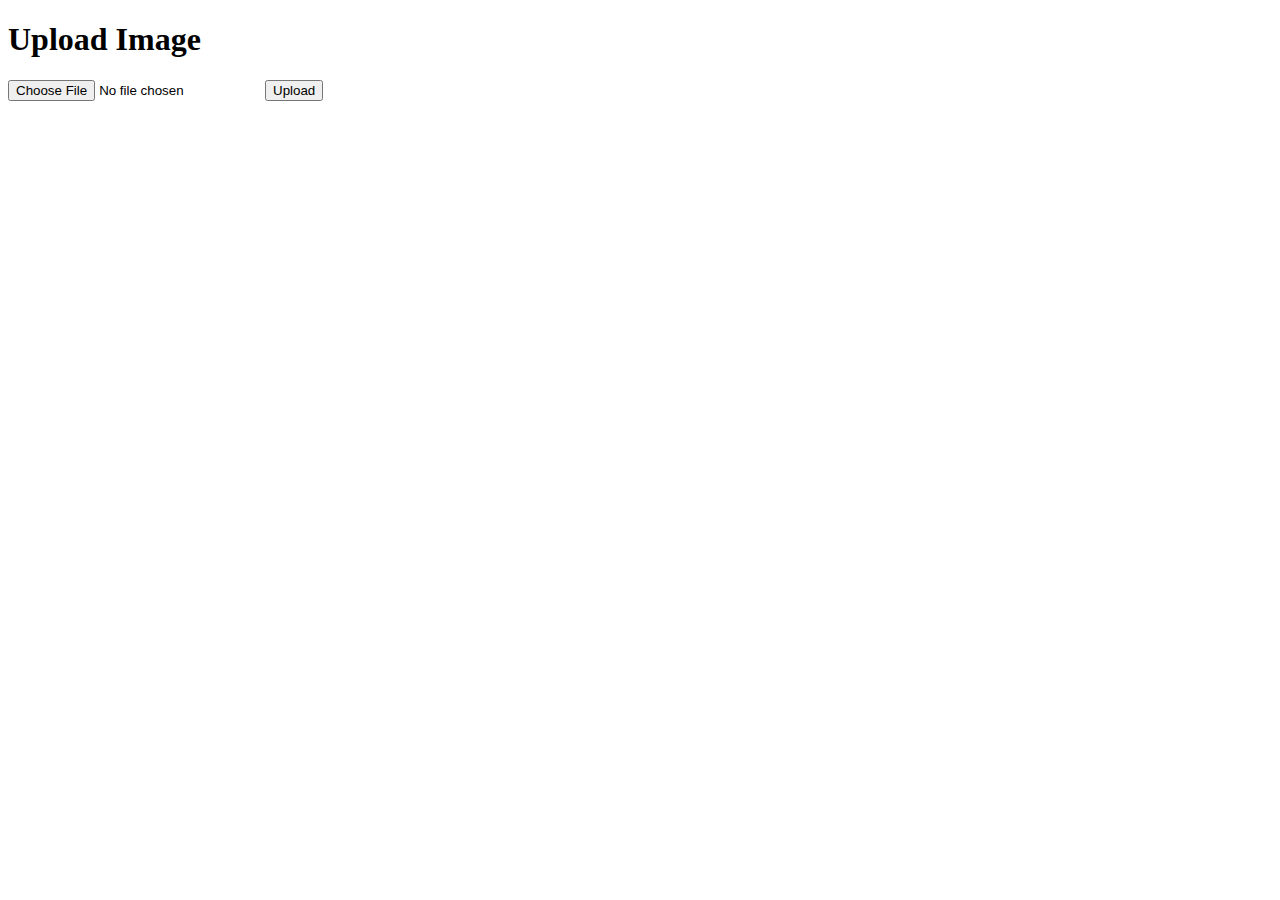
<file: createImage.html>
<!DOCTYPE html>
<html lang="en">
<head>
    <meta charset="UTF-8">
    <title>Title</title>
</head>
<body>
<h1>Upload Image</h1>
<form id="imageUploadForm" enctype="multipart/form-data">
  <input type="file" id="imageInput" accept="image/png">
  <button type="submit">Upload</button>
</form>

<script>
  document.getElementById('imageUploadForm').addEventListener('submit', function(event) {
    event.preventDefault();

    const imageInput = document.getElementById('imageInput');

    const imageFile = imageInput.files[0];

    const formData = new FormData();
    formData.append('image', imageFile);

    fetch('/upload/image', {
      method: 'POST',
      body: formData
    })
            .then(response => {
              if (response.ok) {
                console.log('Image uploaded successfully.');
              } else {
                console.log('Failed to upload image.');
              }
            })
            .catch(error => {
              console.error('Error:', error);
            });
  });
</script>

</body>
</html>
</file>
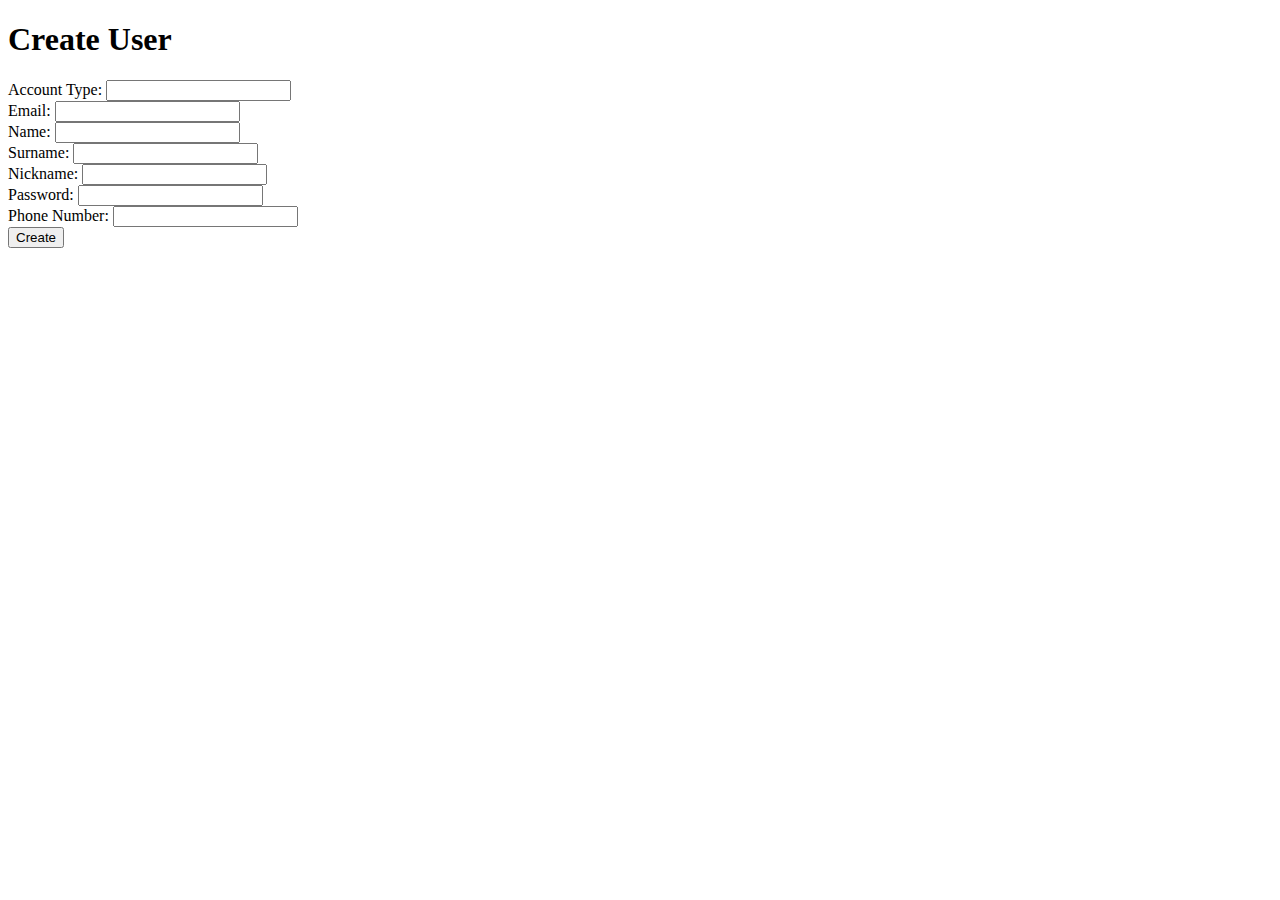
<file: createUser.html>
<!DOCTYPE html>
<html lang="en">
<head>
    <meta charset="UTF-8">
    <title>Title</title>
</head>
<body>
<h1>Create User</h1>
<form id="userForm">
  <label for="accountTypeInput">Account Type:</label>
  <input type="text" id="accountTypeInput" name="accountType"><br>

  <label for="userEmailInput">Email:</label>
  <input type="email" id="userEmailInput" name="userEmail"><br>

  <label for="userNameInput">Name:</label>
  <input type="text" id="userNameInput" name="userName"><br>

  <label for="userSurnameInput">Surname:</label>
  <input type="text" id="userSurnameInput" name="userSurname"><br>

  <label for="userNicknameInput">Nickname:</label>
  <input type="text" id="userNicknameInput" name="userNickname"><br>

  <label for="userPasswordInput">Password:</label>
  <input type="password" id="userPasswordInput" name="userPassword"><br>

  <label for="userPhoneNumberInput">Phone Number:</label>
  <input type="tel" id="userPhoneNumberInput" name="userPhoneNumber"><br>

  <button type="submit">Create</button>
</form>

<script>
  document.getElementById('userForm').addEventListener('submit', function(event) {
    event.preventDefault();

    const form = document.getElementById('userForm');
    const formData = new FormData(form);

    fetch('/user', {
      method: 'POST',
      body: formData
    })
            .then(response => {
              if (response.ok) {
                console.log('User created successfully.');
              } else {
                console.log('Failed to create user.');
              }
            })
            .catch(error => {
              console.error('Error:', error);
            });
  });
</script>

</body>
</html>
</file>
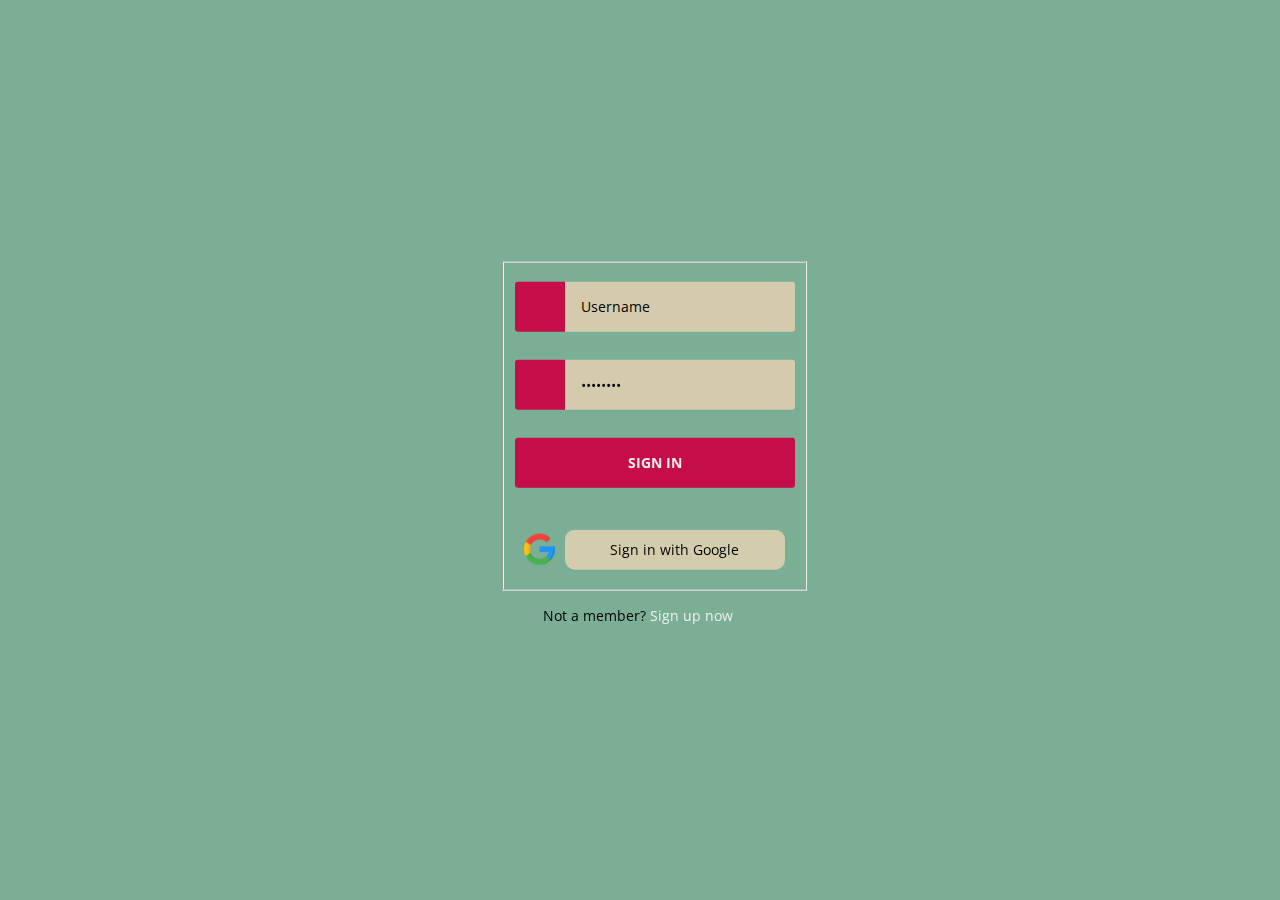
<file: inde.html>
<!DOCTYPE html>
<html>

<head>

  <meta charset="UTF-8">

  <title>CodePen - Login</title>

    <link rel="stylesheet" href="css/style.css" media="screen" type="text/css" />

</head>

<body>

  <html lang="en-US">
  <head>

    <meta charset="utf-8">

    <title>Login</title>

    <link rel="stylesheet" href="http://fonts.googleapis.com/css?family=Open+Sans:400,700">

    <!--[if lt IE 9]>
  <script src="http://html5shiv.googlecode.com/svn/trunk/html5.js"></script>
 <![endif]-->

  </head>

  <body>

    <div class="container">

      <div id="login">

        <form action="javascript:void(0);" method="get">

          <fieldset class="clearfix">

            <p><span class="fontawesome-user"></span><input type="text" value="Username" onBlur="if(this.value == '') this.value = 'Username'" onFocus="if(this.value == 'Username') this.value = ''" required></p> <!-- JS because of IE support; better: placeholder="Username" -->
            <p><span class="fontawesome-lock"></span><input type="password"  value="Password" onBlur="if(this.value == '') this.value = 'Password'" onFocus="if(this.value == 'Password') this.value = ''" required></p> <!-- JS because of IE support; better: placeholder="Password" -->
            <p><input type="submit" value="Sign In"></p>
            <p class="sign-with"><img src="img/google.png" width=11% height=11%><a href="HACKATHON/index.html" class="sign-button" style="display: flex; align-items: center; justify-content: center; text-decoration: none;">Sign in with Google</a></p>

          </fieldset>
        </form>

        <p>Not a member? <a href="second.html">Sign up now</a><span class="fontawesome-arrow-right"></span></p>

      </div> <!-- end login -->

    </div>

  </body>
</html>

</body>

</html>
</file>
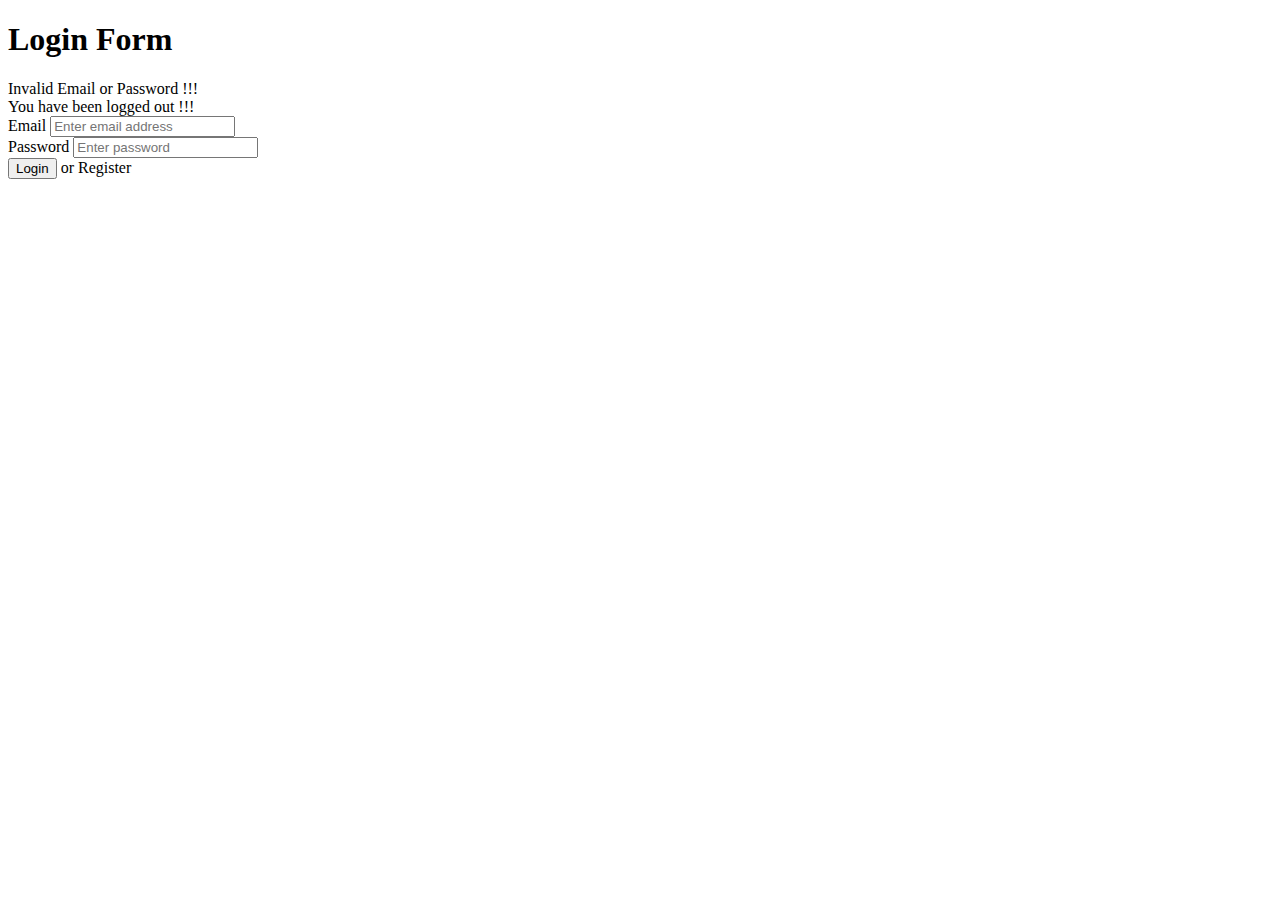
<file: login.html>
<!doctype html>
<html lang="en" xmlns:th="http://www.thymeleaf.org">
<head>
    <meta charset="utf-8">
    <meta content="width=device-width, initial-scale=1" name="viewport">
    <link crossorigin="anonymous" href="https://cdn.jsdelivr.net/npm/bootstrap@5.0.2/dist/css/bootstrap.min.css"
          integrity="sha384-EVSTQN3/azprG1Anm3QDgpJLIm9Nao0Yz1ztcQTwFspd3yD65VohhpuuCOmLASjC" rel="stylesheet">

    <title>Login</title>
</head>
<body>
<div class="container">
    <div class="row mt-5">
        <div class="col-6 mx-auto">
            <h1>Login Form</h1>
            <div th:if="${param.error}">
                <div class="alert alert-danger">Invalid Email or Password !!!</div>
            </div>
            <div th:if="${param.logout}">
                <div class="alert alert-success">You have been logged out !!!</div>
            </div>
            <form
                    class="form-horizontal"
                    method="post"
                    role="form"
                    th:action="@{/login}"
            >
                <div class="mb-3">
                    <label class="form-label" for="password">Email</label>
                    <input class="form-control" id="username" name="username" placeholder="Enter email address"
                           type="email">
                </div>
                <div class="mb-3">
                    <label class="col-sm-2 col-form-label" for="password">Password</label>
                    <input class="form-control" id="password" name="password" placeholder="Enter password"
                           type="password">
                </div>
                <div class="mb-3">
                    <button class="btn btn-primary mb-3" type="submit">Login</button>
                    or <a class="link-primary" th:href="@{/registration}">Register</a>
                </div>
            </form>
        </div>
    </div>
</div>


<script crossorigin="anonymous"
        integrity="sha384-MrcW6ZMFYlzcLA8Nl+NtUVF0sA7MsXsP1UyJoMp4YLEuNSfAP+JcXn/tWtIaxVXM"
        src="https://cdn.jsdelivr.net/npm/bootstrap@5.0.2/dist/js/bootstrap.bundle.min.js"></script>

</body>
</html>
</file>
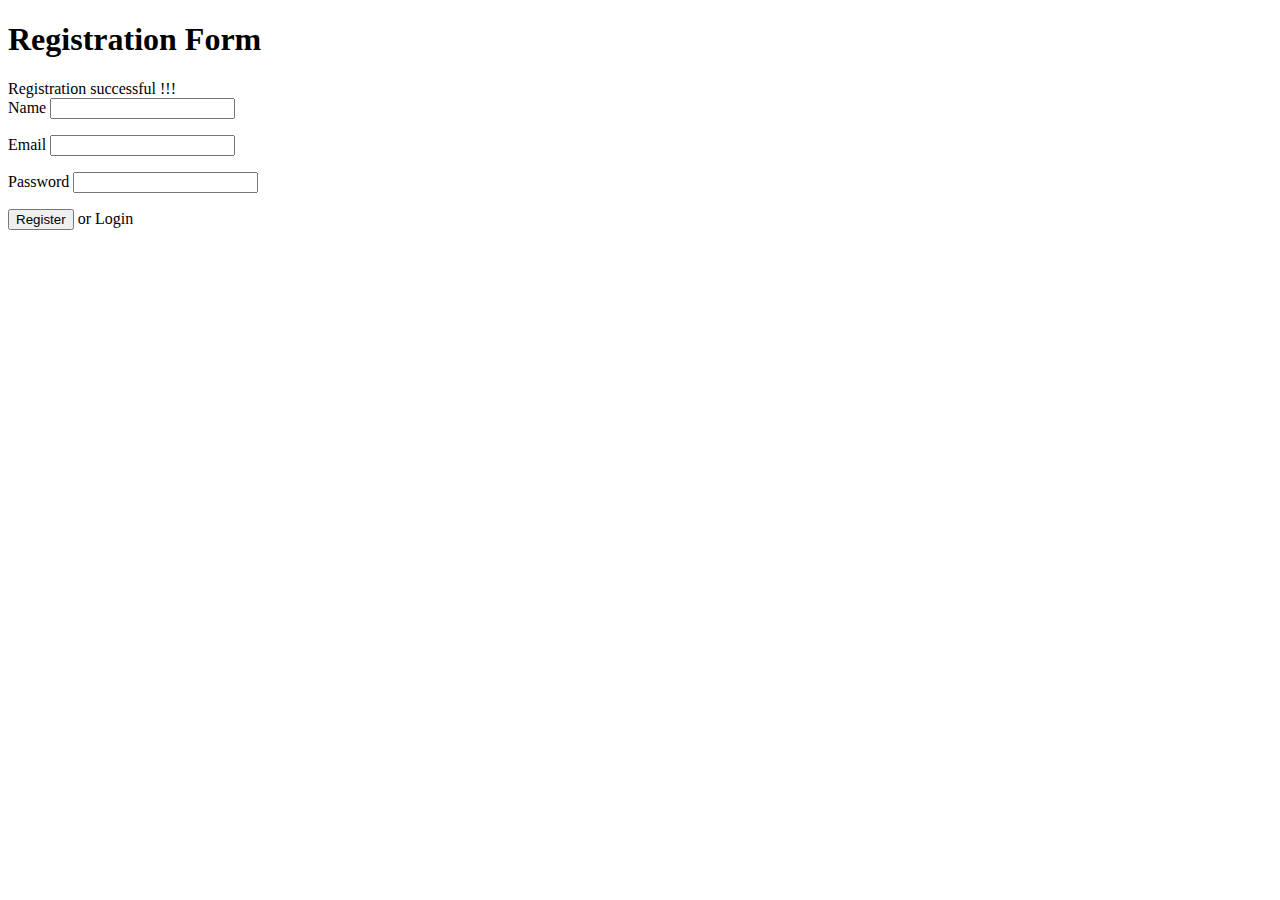
<file: registration.html>
<!doctype html>
<html lang="en" xmlns:th="http://www.thymeleaf.org">
<head>
    <meta charset="utf-8">
    <meta content="width=device-width, initial-scale=1" name="viewport">
    <link crossorigin="anonymous" href="https://cdn.jsdelivr.net/npm/bootstrap@5.0.2/dist/css/bootstrap.min.css"
          integrity="sha384-EVSTQN3/azprG1Anm3QDgpJLIm9Nao0Yz1ztcQTwFspd3yD65VohhpuuCOmLASjC" rel="stylesheet">

    <title>Registration</title>
</head>
<body>
<div class="container">
    <div class="row mt-5">
        <div class="col-6 mx-auto">
            <form
                    method="post"
                    role="form"
                    th:action="@{/registration}"
                    th:object="${user}"
            >
                <h1>Registration Form</h1>
                <div th:if="${param.success}">
                    <div class="alert alert-info">
                        Registration successful !!!
                    </div>
                </div>
                <div class="mb-3">
                    <label class="form-label" for="userName">Name</label>
                    <input class="form-control" id="userName" name="userName" type="text">
                    <p class="text-danger" th:errors="*{userName}"
                       th:if="${#fields.hasErrors('userName')}"></p>
                </div>
                <div class="mb-3">
                    <label class="form-label" for="userEmail">Email</label>
                    <input class="form-control" id="userEmail" name="userEmail" type="email">
                    <p class="text-danger" th:errors="*{userEmail}"
                       th:if="${#fields.hasErrors('userEmail')}"></p>
                </div>
                <div class="mb-3">
                    <label class="col-sm-2 col-form-label" for="userPassword">Password</label>
                    <input class="form-control" id="userPassword" name="userPassword" type="password">
                    <p class="text-danger" th:errors="*{userPassword}"
                       th:if="${#fields.hasErrors('userPassword')}"></p>
                </div>
                <div class="mb-3">
                    <button class="btn btn-primary mb-3" type="submit">Register</button>
                    or <a class="link-primary" th:href="@{/login}">Login</a>
                </div>
            </form>
        </div>
    </div>
</div>


<script crossorigin="anonymous"
        integrity="sha384-MrcW6ZMFYlzcLA8Nl+NtUVF0sA7MsXsP1UyJoMp4YLEuNSfAP+JcXn/tWtIaxVXM"
        src="https://cdn.jsdelivr.net/npm/bootstrap@5.0.2/dist/js/bootstrap.bundle.min.js"></script>

</body>
</html>
</file>
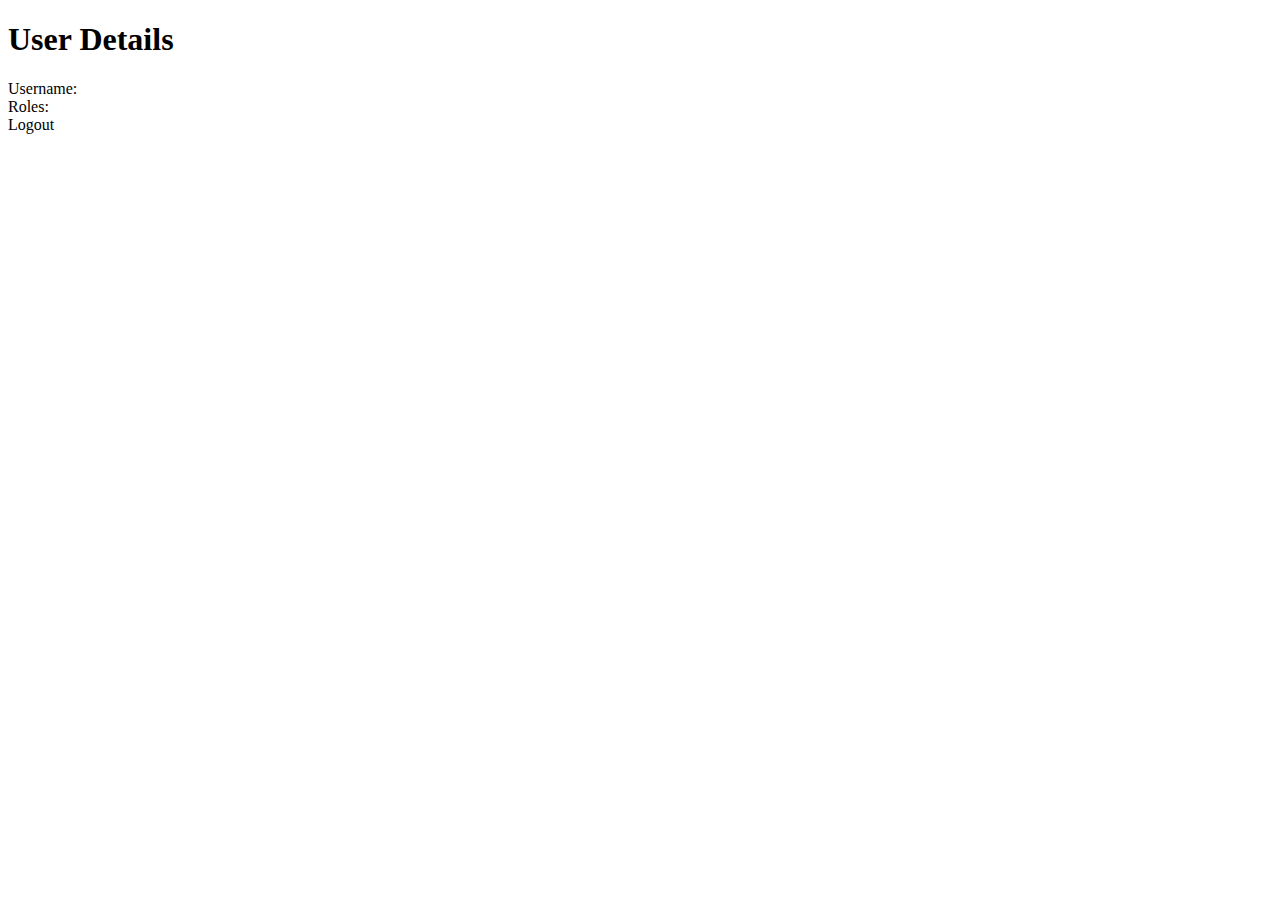
<file: user.html>
<!doctype html>
<html lang="en" xmlns:sec="http://www.thymeleaf.org/extras/spring-security" xmlns:th="http://www.thymeleaf.org">
<head>
    <meta charset="utf-8">
    <meta content="width=device-width, initial-scale=1" name="viewport">
    <link crossorigin="anonymous" href="https://cdn.jsdelivr.net/npm/bootstrap@5.0.2/dist/css/bootstrap.min.css"
          integrity="sha384-EVSTQN3/azprG1Anm3QDgpJLIm9Nao0Yz1ztcQTwFspd3yD65VohhpuuCOmLASjC" rel="stylesheet">

    <title>User</title>
</head>
<body>
<div class="container">
    <div class="row mt-5">
        <div class="col-6 mx-auto">
            <h1>User Details</h1>
            <div class="mt-2">Username: <span sec:authentication="principal.username"/></div>
            <div class="mt-2"> Roles: <span sec:authentication="principal.authorities"/></div>

            <div class="mt-5"><a class="link-primary" th:href="@{/logout}">Logout</a></div>
        </div>
    </div>
</div>


<script crossorigin="anonymous"
        integrity="sha384-MrcW6ZMFYlzcLA8Nl+NtUVF0sA7MsXsP1UyJoMp4YLEuNSfAP+JcXn/tWtIaxVXM"
        src="https://cdn.jsdelivr.net/npm/bootstrap@5.0.2/dist/js/bootstrap.bundle.min.js"></script>

</body>
</html>
</file>
<file: css/style.css>
/* CSS Document */
/* ---------- FONTAWESOME ---------- */
/* ---------- http://fortawesome.github.com/Font-Awesome/ ---------- */
/* ---------- http://weloveiconfonts.com/ ---------- */
@import url(http://weloveiconfonts.com/api/?family=fontawesome);
/* ---------- ERIC MEYER'S RESET CSS ---------- */
/* ---------- http://meyerweb.com/eric/tools/css/reset/ ---------- */
@import url(http://meyerweb.com/eric/tools/css/reset/reset.css);
/* ---------- FONTAWESOME ---------- */
[class*="fontawesome-"]:before {
  font-family: 'FontAwesome', sans-serif;
}

/* ---------- GENERAL ---------- */
* {
  -moz-box-sizing: border-box;
       box-sizing: border-box;
}
*:before, *:after {
  -moz-box-sizing: border-box;
       box-sizing: border-box;
}

body {
  background: #7aaf95;
  color: black;
  font: 87.5%/1.5em 'Open Sans', sans-serif;
  margin: 0;
}

a {
  color: #eee;
  text-decoration: none;
}

a:hover {
  text-decoration: underline;
}

input {
  border: none;
  font-family: 'Open Sans', Arial, sans-serif;
  font-size: 14px;
  line-height: 1.5em;
  padding: 0;
  /*-webkit-appearance: none;*/
}

p {
  line-height: 1.5em;
}

.clearfix {
  *zoom: 1;
}
.clearfix:before, .clearfix:after {
  content: ' ';
  display: table;
}
.clearfix:after {
  clear: both;
}

.container {
  left: 50%;
  position: fixed;
  top: 50%;
  -webkit-transform: translate(-50%, -50%);
      -ms-transform: translate(-50%, -50%);
          transform: translate(-50%, -50%);
}
.sign-with {
  display: flex;
  align-items: center;
  justify-content: space-evenly;
  margin-bottom: 10px;
}
.sign-button {
  background: #d3cdad;
  border: 0;
  border-radius: 10px;
  height: 40px;
  width: 220px;
  color: black;
}
.sign-button:hover{
  background-color: #c50d49;
  color: #eee;
  -webkit-transition: background-color 0.2s;
}

/* ---------- LOGIN ---------- */
#login {
  width: 280px;
}

#login form span {
  background-color: #c50d49;
  border-radius: 3px 0px 0px 3px;
  color: white;
  display: block;
  float: left;
  height: 50px;
  line-height: 50px;
  text-align: center;
  width: 50px;
}

#login form input {
  height: 50px;
}

#login form input[type="text"], input[type="password"] {
  background-color: #d3cbab;
  border-radius: 0px 3px 3px 0px;
  color: black;
  margin-bottom: 1em;
  padding: 0 16px;
  width: 230px;
}

#login form input[type="submit"] {
  border-radius: 3px;
  -moz-border-radius: 3px;
  -webkit-border-radius: 3px;
  background-color: #c50d49;
  color: #eee;
  font-weight: bold;
  margin-bottom: 2em;
  text-transform: uppercase;
  width: 280px;
}

#login form input[type="submit"]:hover {
  background-color: #c50d49;
}

#login > p {
  text-align: center;
}

#login > p span {
  padding-left: 5px;
}
</file>
